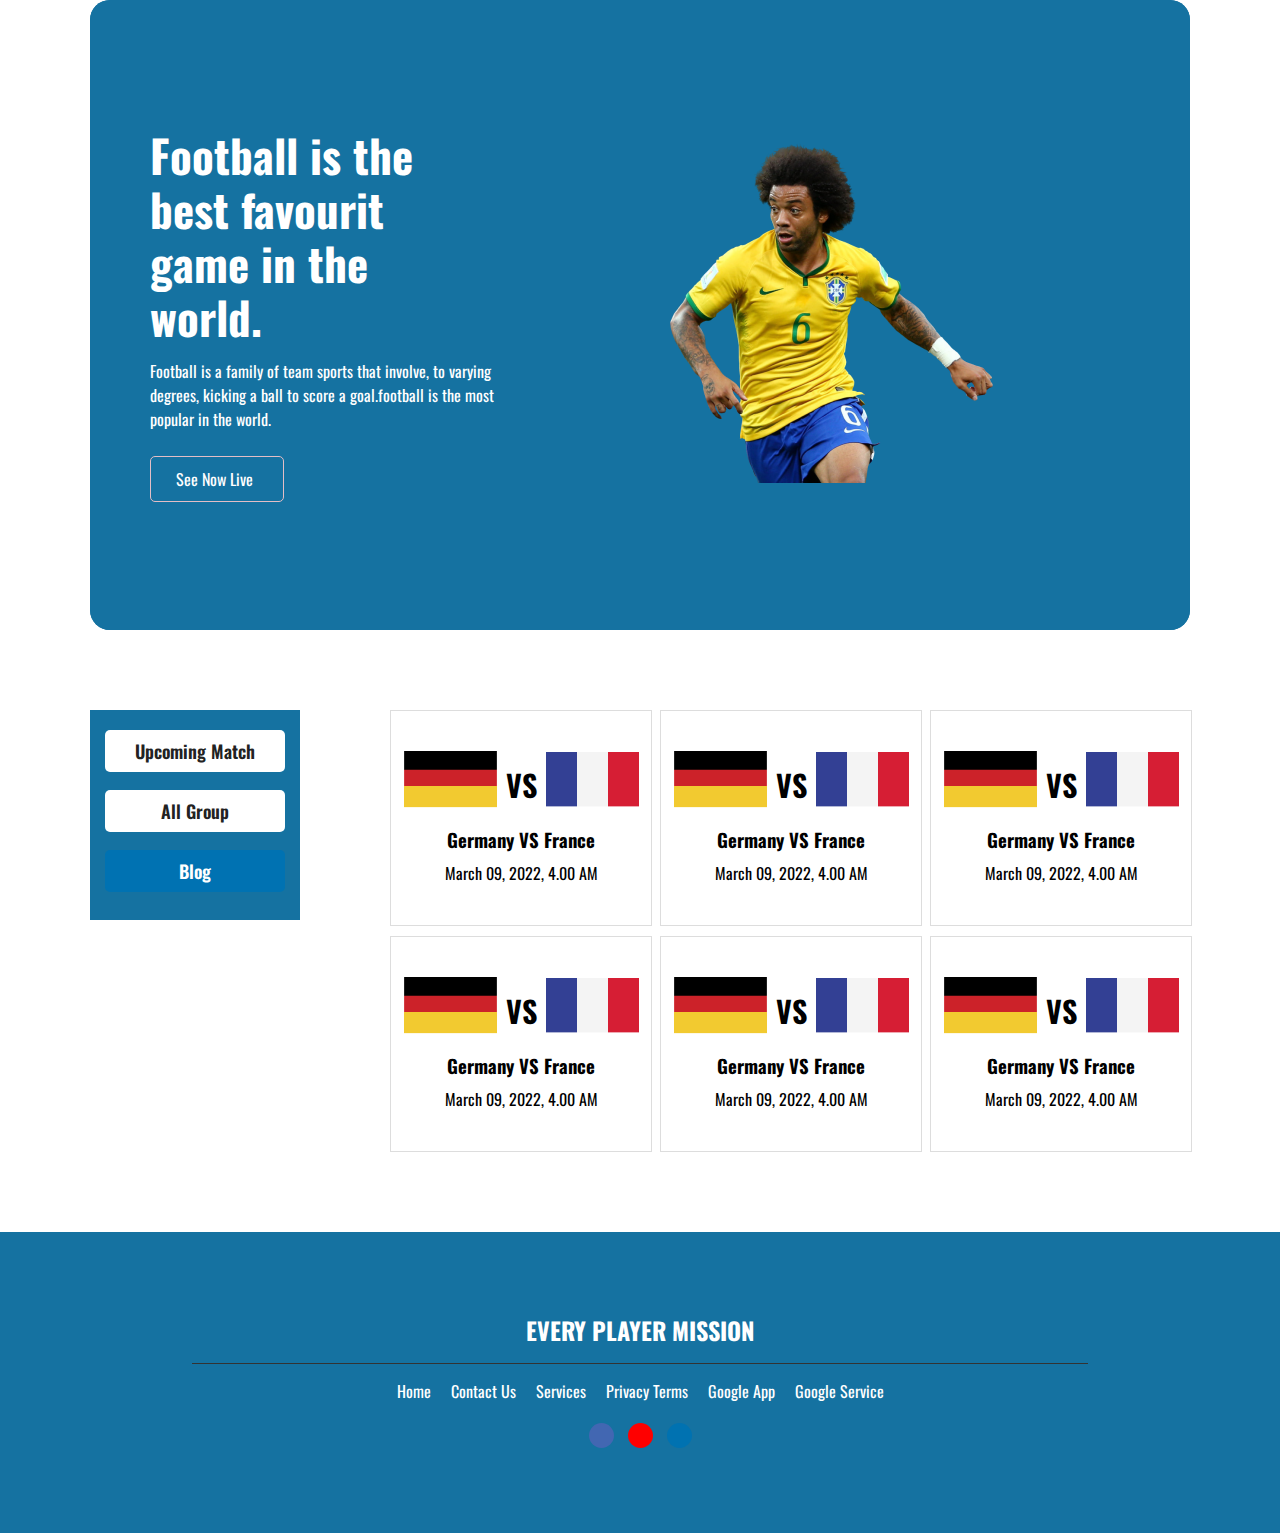
<file: match.html>
<!DOCTYPE html>
<html lang="en">
<head>
    <meta charset="UTF-8">
    <meta http-equiv="X-UA-Compatible" content="IE=edge">
    <meta name="viewport" content="width=device-width, initial-scale=1.0">
    <title>FIFA World Cup 2022 </title>
    <!--Font Awesome Cdn-->
    <link rel="stylesheet" href="https://cdnjs.cloudflare.com/ajax/libs/font-awesome/6.1.1/css/all.min.css" integrity="sha512-KfkfwYDsLkIlwQp6LFnl8zNdLGxu9YAA1QvwINks4PhcElQSvqcyVLLD9aMhXd13uQjoXtEKNosOWaZqXgel0g==" crossorigin="anonymous" referrerpolicy="no-referrer" />
    <!--Google Fonts-->
    <link href="https://fonts.googleapis.com/css2?family=Oswald:wght@200;300;400;500;600;700&display=swap" rel="stylesheet">
    <!-- Custom css -->
    <link rel="stylesheet" href="style.css">
    <!--Media query -->
    <link rel="stylesheet" href="media.css">
</head>
<body>
    <!--Banner-Section-Start -->
    <header class="bannerSection container">
        <section class="bannerSection">
            <div class="bannerContent">
                <h1>Football is  the best favourit game in the world. </h1> 
                <p>Football is a family of team sports that involve, to varying degrees, kicking a ball to score a goal.football is the most popular in the world. </p> 
                <a href="#">See Now Live<i class="fa-solid fa-angle-right"></i></a>       
            </div>
            <div class="bannerPlayer">
                <img src="images/Banner Image.png" alt="banner">
            </div>
        </section>
    </header>
     <!--Banner-Section-End -->
     <!--Main-Section-Start-->
    
     <article class="BlogSections container">
        <section class="MainBlogSection">
            <div class="blogLeft">
                <div class="linkBtn">
                    <a href="match.html">upcoming match</a>
                    <a href="index.html">all group </a>
                    <a class="different" href="index.html">blog</a>
                </div>
            </div>
           <div class="blogRight">
                <div class="singleBlog SingleBlog2">
                   <div class="country">
                        <img class="Winning" src="images/germany Flag.png" alt="flag">
                        <h3>VS</h3>
                        <img class="Winning" src="images/flag image.png" alt="flag">
                   </div>
                    <div class="blogContent blogContent2">
                        <h3>Germany VS France </h3>
                        <div>March 09, 2022, 4.00 AM</div>
                        
                    </div>
                </div>
                <div class="singleBlog SingleBlog2">
                    <div class="country">
                         <img class="Winning" src="images/germany Flag.png" alt="flag">
                         <h3>VS</h3>
                         <img class="Winning" src="images/flag image.png" alt="flag">
                    </div>
                     <div class="blogContent blogContent2">
                         <h3>Germany VS France </h3>
                         <div>March 09, 2022, 4.00 AM</div>
                         
                     </div>
                 </div>
                 <div class="singleBlog SingleBlog2">
                    <div class="country">
                         <img class="Winning" src="images/germany Flag.png" alt="flag">
                         <h3>VS</h3>
                         <img class="Winning" src="images/flag image.png" alt="flag">
                    </div>
                     <div class="blogContent blogContent2">
                         <h3>Germany VS France </h3>
                         <div>March 09, 2022, 4.00 AM</div>
                         
                     </div>
                 </div>
                 <div class="singleBlog SingleBlog2">
                    <div class="country">
                         <img class="Winning" src="images/germany Flag.png" alt="flag">
                         <h3>VS</h3>
                         <img class="Winning" src="images/flag image.png" alt="flag">
                    </div>
                     <div class="blogContent blogContent2">
                         <h3>Germany VS France </h3>
                         <div>March 09, 2022, 4.00 AM</div>
                         
                     </div>
                 </div>
                 <div class="singleBlog SingleBlog2">
                    <div class="country">
                         <img class="Winning" src="images/germany Flag.png" alt="flag">
                         <h3>VS</h3>
                         <img class="Winning" src="images/flag image.png" alt="flag">
                    </div>
                     <div class="blogContent blogContent2">
                         <h3>Germany VS France </h3>
                         <div>March 09, 2022, 4.00 AM</div>
                         
                     </div>
                 </div>
                 <div class="singleBlog SingleBlog2">
                    <div class="country">
                         <img class="Winning" src="images/germany Flag.png" alt="flag">
                         <h3>VS</h3>
                         <img class="Winning" src="images/flag image.png" alt="flag">
                    </div>
                     <div class="blogContent blogContent2">
                         <h3>Germany VS France </h3>
                         <div>March 09, 2022, 4.00 AM</div>
                         
                     </div>
                 </div>
           </div>
        </section>
     </article>
      <!--Main-Section-End-->
      <!--Footer-Section-Start-->
      <footer class="footerSection">
        <h2>Every Player Mission</h2>
        <hr>
        <div class="footerMenu">
            <ul>
                <li><a href="index.html">Home</a></li>
                <li><a href="#">Contact Us</a></li>
                <li><a href="#">Services</a></li>
                <li><a href="#">privacy Terms </a></li>
                <li><a href="#">google app</a></li>
                <li><a href="#">google service</a></li>
             
            </ul>
        </div>
        <div class="footerIcon">
            <a href="https://www.facebook.com/profile.php?id=100009271713841"  target="_blank"><i class="fa-brands fa-facebook"></i></a>
            <a href="https://www.youtube.com/"><i class="fa-brands fa-youtube" target="_blank"></i></a>
            <a href="https://www.linkedin.com/in/ibrahim-sikder-8b0ab0228/"  target="_blank"><i class="fa-brands fa-linkedin"></i></a>
        </div>
      </footer>
      <!--Footer-Section-End-->

</body>
</html>
</file>
<file: style.css>
/*
=====================
Common Styling
=====================
*/
*{
    margin:0;
    padding:0;

}
body{
    font-family: 'Oswald', sans-serif;
    box-sizing:border-box;
}
.container{
    width:1100px;
    margin:0 auto;
}
/*
=================
Banner styling 
=================
*/

.bannerSection{
    background:#1572A1;
    color:#fff;
    display:flex;
    align-items:center;
    justify-content:center;
    height:70vh;
    border-radius:20px;
    -webkit-border-radius:20px;
    -moz-border-radius:20px;
    -ms-border-radius:20px;
    -o-border-radius:20px;
}
.bannerContent{
    width:50%;
    padding-left:60px;
}
.bannerContent h1{
    font-size:45px;
    font-weight:900;
    width:60%;
    margin-bottom:15px;
    line-height:1.2;
}
.bannerContent p{
    width:70%;
    margin-bottom:15px;

}
.bannerContent a{
    border:1px solid #E3BEC6;
    background:none;
    color:#fff;
    text-decoration:none;
    padding:10px 25px;
    display:inline-block;
    margin-top:10px;
    text-transform:capitalize;
    border-radius:5px;
    -webkit-border-radius:5px;
    -moz-border-radius:5px;
    -ms-border-radius:5px;
    -o-border-radius:5px;
    transition:all 1s ease-in-out;
    -webkit-transition:all 1s ease-in-out;
    -moz-transition:all 1s ease-in-out;
    -ms-transition:all 1s ease-in-out;
    -o-transition:all 1s ease-in-out;
}
.bannerContent a:hover{
    background:#E3BEC6;
    color:#222;
}
.bannerContent a i{
    font-size:13px;
    margin-left:5px;

}
.bannerPlayer{
    width:50%;
    text-align:left;
}
.bannerPlayer img{
    max-width:100%;
}
/*
===================
Blog section Styling
===================
*/
.MainBlogSection{
   display:grid;
   grid-template-columns:auto auto;
}
.BlogSections{
    margin-top:50px;
}
.blogLeft{
    background:#1572A1;
    height:170px;
    width:180px;
    padding:20px 15px;
   
}
.viewBtn{
    display:none;
}
.blogLeft a{
      text-decoration:none;
      color:#222;
      background:#fff;
      display:flex;
      flex-direction:column;
      margin-bottom:5px;
      text-align:center;
      padding:8px 0;
      border-radius:5px;
      -webkit-border-radius:5px;
      -moz-border-radius:5px;
      -ms-border-radius:5px;
      -o-border-radius:5px;
      margin-bottom:18px;
      text-transform:capitalize;
      font-size:18px;
      font-weight:600
}
.different{
    background:#0072B2 !important;
    color:#fff !important;
}

.blogRight{
    display:grid;
    grid-template-columns:260px 260px 260px;
    grid-gap:10px;
    justify-self:end;
    justify-content:end;

}
.singleBlog{
    width:250px;
    border:1px solid #ddd;
   
}
.singleBlog img{
    max-width:100%;

}
.blogContent{
    padding-left:15px;
    padding-right:15px;
}
.blogContent a{
    text-decoration:none;
    text-transform:capitalize;
    color:#161616;
    border:1px solid #111;
    padding:3px 10px;
    display:inline-block;
    margin:10px;
    font-size:14px;
}
.blogIcon{
    display:flex;
    
}
.SmalIcon{
    padding-left:30px;
}
.smallIcon i{
    margin-right:5px;
}
/*
==================
Footer section styling
===================
*/
.footerSection{
    background:#1572A1;
    padding:80px 0;
    color:#fff;
    text-align:center;
}
.footerSection h2{
    text-transform:uppercase;
    font-weight:900;
    margin-bottom:15px;
}
.footerSection hr{
    width:70%;
    margin:0 auto;
    border: 0;
    height: 1px;
    background: #333;
    margin-bottom:15px;
}
.footerMenu ul{
    display:flex;
    align-items:center;
    justify-content:center;
    
}
.footerMenu ul li{
    list-style:none;
}
.footerMenu ul li a{
    margin-left:10px ;
    margin-right:10px;
    text-decoration:none;
    color:#fff;
    text-transform:capitalize;
}

.footerIcon{
   margin-top:20px; 
}

.footerIcon a{
   
    color:#fff;
    width:25px;
    height:25px;
    line-height:25px;
    display:inline-block;
    border-radius:50%;
    -webkit-border-radius:50%;
    -moz-border-radius:50%;
    -ms-border-radius:50%;
    -o-border-radius:50%;
    margin-left:5px;
    margin-right:5px;
    font-size:16px;
}
.footerIcon a:first-child{
    background:#4267B2;
    color:#fff;
}

.footerIcon a:nth-child(2){
    background:#FF0000;
    color:#fff;
}
.footerIcon a:last-child{
    background:#0072b1;
    color:#fff;
}


/*
===================
 Website two styling 
===================
*/
.country{
    display:flex;
    align-items:center;
    justify-content:center;

}
.Winning{
    margin-bottom:10px;
}
.country h3{
    margin-right:8px;
    margin-left:8px;
    font-size:30px;
}
.singleBlog{
    text-align:center;
    
}
.SingleBlog2{
    padding:40px 15px;
    width:230px;
}
.blogContent2 h3{
    margin:8px;
}
.BlogSections{
    margin-bottom:80px;
    margin-top:80px;
}
</file>
<file: media.css>
@media only screen and (max-width:500px){
    .ocntainer{
        width:100%;;
        margin:0 auto;
    }
    .blogContent{
        padding:0;
    }
    .SingleBlog2{
        width:90% !important;
        display:flex;
        justify-content:center;
        align-items:center;
        margin:0 auto !important;
     }
 


}

@media only screen and (max-width:767px){
    .container{
        width:100%;
        margin:0 auto;
    }

    .bannerSection{
        width:100%;
        display:flex;
        flex-direction:column;
        height:135vh;
        text-align:center !important;
        margin-bottom:40px;
        padding-top:10px;
        
    }
    .bannerContent{
        width:70%;
       padding-top:40px;
       text-align:center;
       margin:0 auto;
       padding-right:50px;
    }
    .bannerContent h1{
       font-size:30px;
        width:90%;
        margin:0 auto;
        line-height:1.5;
        padding-bottom:15px;


      
    }
    .bannerContent p{
       width:80%;
       padding:0;
       line-height:2;
       margin:0 auto;
       font-size:14px;
        padding-bottom:15px;
    }
    .bannerPlayer{
        width:100%;
        text-align:center;
        margin-top:30px;
    }
    .bannerPlayer img{
        max-width:100%;
    }
    .blogLeft{
        height:auto;
        width:100%;
       background:#fff;
       display:flex;
       justify-content:center;
       align-items:center;
    }
    .linkBtn {
        display:flex;
        flex-direction:column;
        align-items:center;
       
     }
     .MainBlogSection{
        display:flex;
        flex-direction:column;
        margin-bottom:30px;
        
     }
     .linkBtn a{
        width:200px;
        height:35px;
        margin-left:0px;
        margin-right:0px; 
        border:1px solid #ddd;
      }
   
      .blogRight{
       display:grid;
       grid-template-columns:100%;
       grid-gap:10px;
        justify-self:center;
        justify-content:center;
    
       
    }
      .singleBlog{
        width:100%;
        margin:0 auto;
        border:1px solid #ddd;
        text-align:left;
        padding-bottom:20px;
       
    }

    
    .singleBlog img{
        max-width:100%;
    
    }
    .singleBlog p{
        width:70%;
        padding-bottom:15px;
        padding-top:10px;
    }

    .blogContent{
        text-align:left;
        padding-left:35px;
        padding-right:15px;
    }
    .blogContent a{
      margin-left:2px;
    }
      .footerMenu ul{
        flex-direction:column;   
    }
    .footerMenu ul li{
        padding-bottom:30px;
    }
    .footerMenu ul li a{
       color:#fff;
    }
  
    .footerSection{
        width:100%;
        margin:0 auto;
        padding:40px 0;
    }

    .footerIcon a{
   font-size:12px;
    }
    .footerIcon{
        margin-top:0; 
     }
     .SingleBlog2{
       display:flex;
       flex-direction:column;
       align-items:center;
       justify-content:center;
        width:60%;
       margin:0 auto;
       padding:50px 0;
    }

}

@media only screen and (min-width:768px) and (max-width:992px){
    .container{
      width:100%;  
    }
    .bannerContent h1{
        font-size:40px;
        width:70%;
       
    }
    .bannerContent p{
        width:80%;
        font-size:15px;
    }
    .MainBlogSection{
       display:block;
     }
    
     .blogLeft{
        background:#fff;
        height:100px;
        width:100%;
     }
    .linkBtn {
     display:flex;
     justify-content: center;
     align-items:center;
     
  }
  .linkBtn a{
    width:210px;
    height:35px;
    margin-left:15px;
    margin-right:15px;
    text-align:center;
    border:1px solid black;
    padding-top:15px;
    
  }
  .linkBtn a:last-child{
    margin-right:0px;
    margin-left:0px;
  }
  .blogRight{
    grid-template-columns:350px 350px;
    grid-gap:10px;
    justify-self:center;
    justify-content:center;


}
.singleBlog{
    width:auto; 
}
.singleBlog img{
  max-width:100%;
    
   
}
.viewBtn{
    display:block;
    text-align:center;
    background:#0072B2;
    color:#fff;
    width:150px;
    margin:0 auto;
    border-radius:8px;
    -webkit-border-radius:8px;
    -moz-border-radius:8px;
    -ms-border-radius:8px;
    -o-border-radius:8px;
}
.viewBtn a{
    display:block;
    color:#fff;
    margin-top:50px;
    text-decoration:none;
    text-transform:capitalize;
    padding:12px 25px;
    font-size:18px;
    font-weight:500;
   
}
.hide{
    display:none;
}
.blogContent{
    text-align:left;
}
.blogContent p{
    width:200px;
}
/*
======================
Website two media query 
=======================
*/
.MainBlogSection{
    display:flex;
    flex-direction:column;
    align-items:center;
    justify-content:center;

}
.SingleBlog2{
    display:flex;
    flex-direction:column;
    align-items:center;
    justify-content:center;
}


}
</file>
